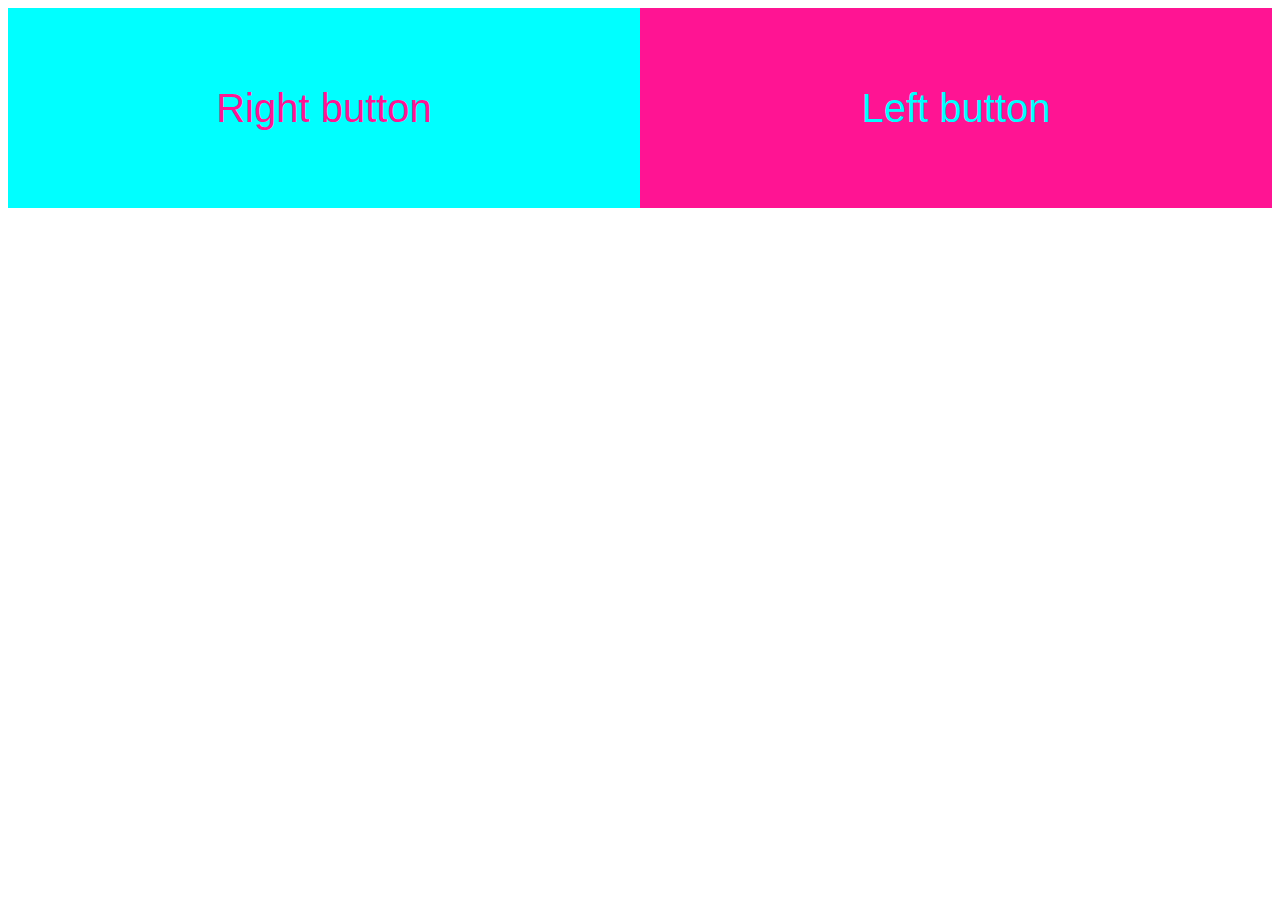
<file: cell01/ex05/tab.html>
<!DOCTYPE html>
<html>
<body>

<button style="color:deeppink;font-size:40px;background-color:aqua;height: 200px;float:left;width:50%;border: none;outline: none;" align="right">Right button</button>
<button style="color:aqua;font-size:40px;background-color:deeppink ;height: 200px;float:left;width:50%;border: none;outline: none;" align="left">Left button</button>

</body>
</html>
</file>
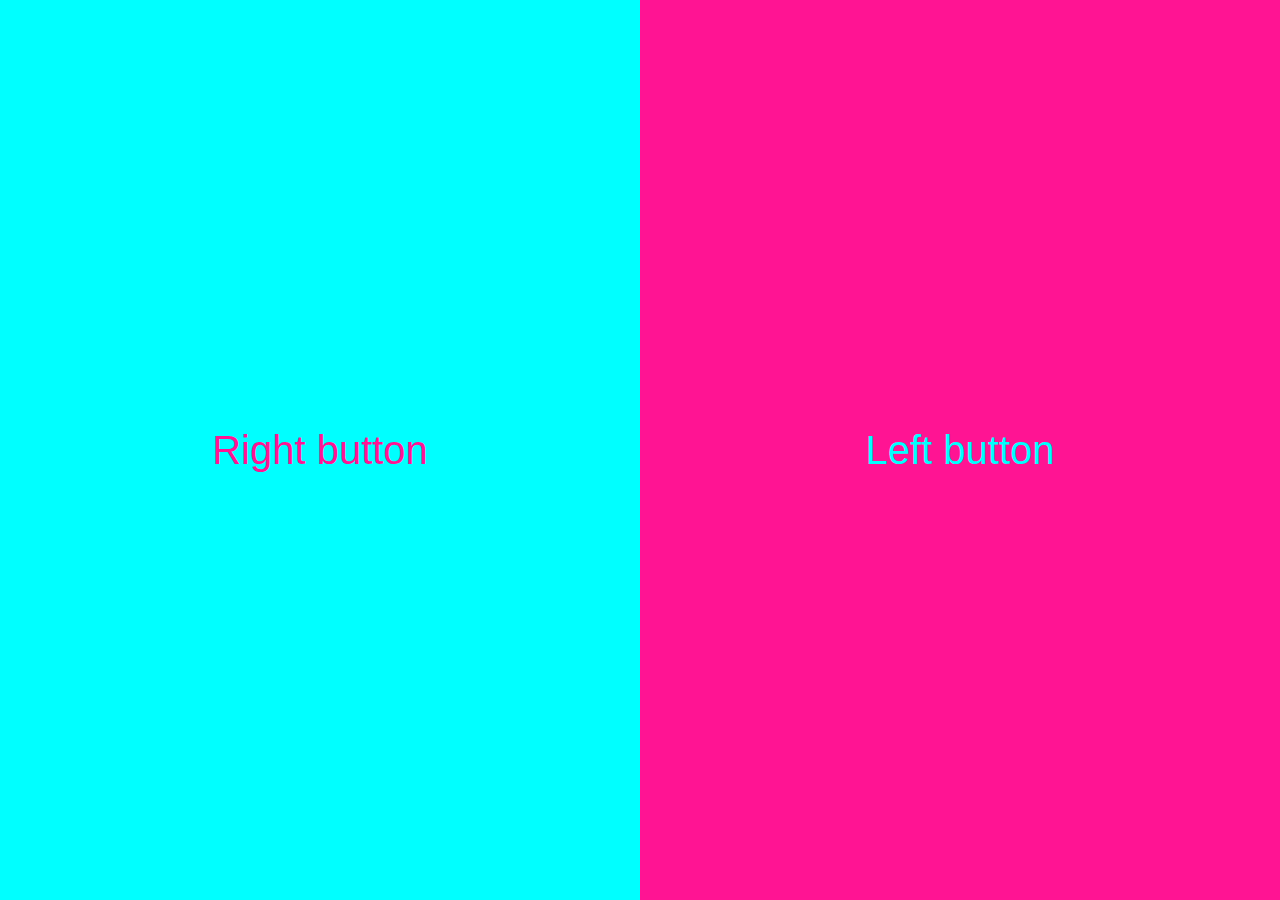
<file: cell01/ex06/responsive.html>
<!DOCTYPE html>
<html>
<head>
<style>
html, body {
  height: 100%;
  margin: 0;
}

.full-height {
  height: 100%;
}
</style>

</head>
<body>

    <button style="color:deeppink;font-size:40px;background-color:aqua;height: 100%;float:left;width:50%;border: none;outline: none;" align="right">Right button</button>
    <button style="color:aqua;font-size:40px;background-color:deeppink ;height: 100%;float:left;width:50%;border: none;outline: none;" align="left">Left button</button>

</body>
</html>

<!DOCTYPE html>
<html>
<body>



</body>
</html>
</file>
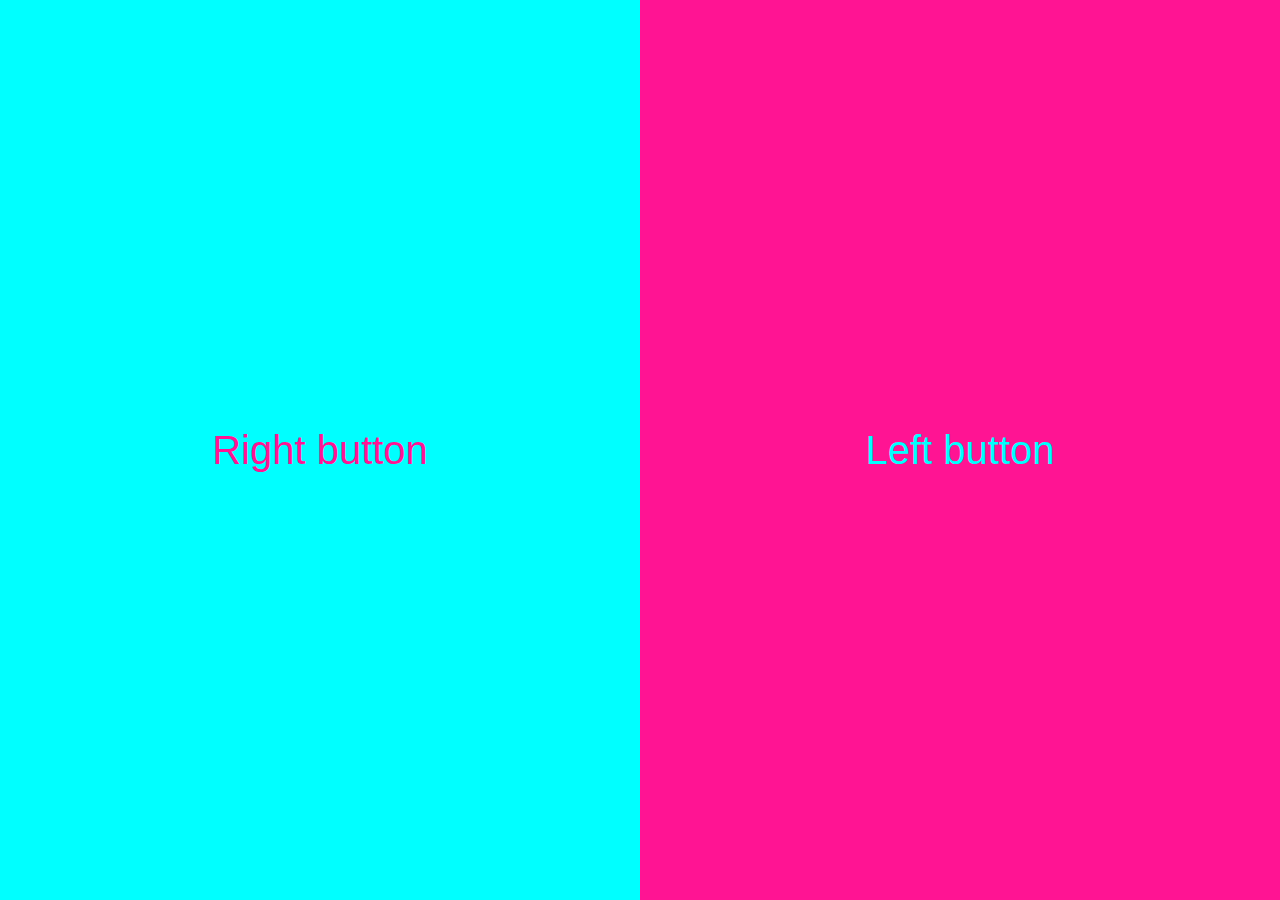
<file: cell02/ex00/responsive.html>
<!DOCTYPE html>
<html>
<head>
	<link rel="stylesheet" href="responsive.css">
	<title>responsive tab</title>
</head>
<body>

    <button class="button-left">Right button</button>
    <button class="button-right">Left button</button>

</body>
</html>
</file>
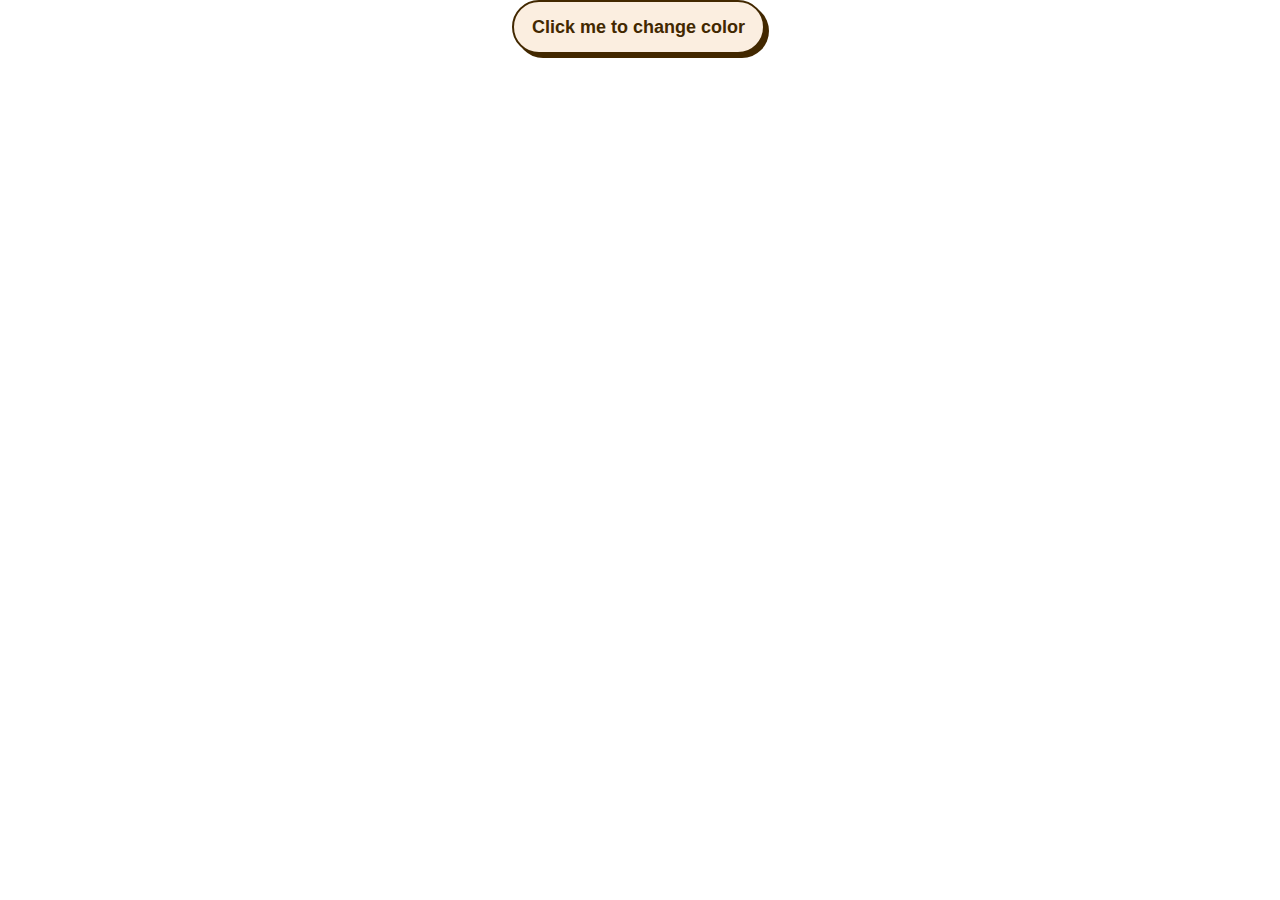
<file: cell03/ex00/backgroound.html>
<!DOCTYPE html>
<html>
<head>
	<link rel="stylesheet" href="backgroound.css">

</head>
<body>
	<div>
		<button class="button1" id="btn" onclick="changeCol()">
			Click me to change color
		</button>
	</div>
<script src="back.js"></script>
</body>
</html>
</file>
<file: cell02/ex00/responsive.css>
html, body {
	height: 100%;
	margin: 0;
  }
  
  .full-height {
	height: 100%;
  }

.button-left {
	color: deeppink;
	background-color: aqua;
	align-content: left;
	font-size: 40px;
	height: 100%;
	float: left;
	width: 50%;
	border: none;
	outline: none;
}

.button-right {
	color: aqua;
	background-color: deeppink;
	align-content: right;
	font-size: 40px;
	height: 100%;
	float: left;
	width: 50%;
	border: none;
	outline: none;
}
</file>
<file: cell03/ex00/backgroound.css>
body{
	width: 16em;
	margin: auto;
}

div{
	vertical-align: middle;
}

.button1 {

	background-color: #fbeee0;
	border: 2px solid #422800;
	border-radius: 30px;
	box-shadow: #422800 4px 4px 0 0;
	color: #422800;
	cursor: pointer;
	display: inline-block;
	font-weight: 600;
	font-size: 18px;
	padding: 0 18px;
	line-height: 50px;
	text-align: center;
	text-decoration: none;
	user-select: none;
	-webkit-user-select: none;
	touch-action: manipulation;
}

.button1:hover {
  background-color: #fff;
}

.button1:active {
  box-shadow: #422800 2px 2px 0 0;
  transform: translate(2px, 2px);
}
</file>
